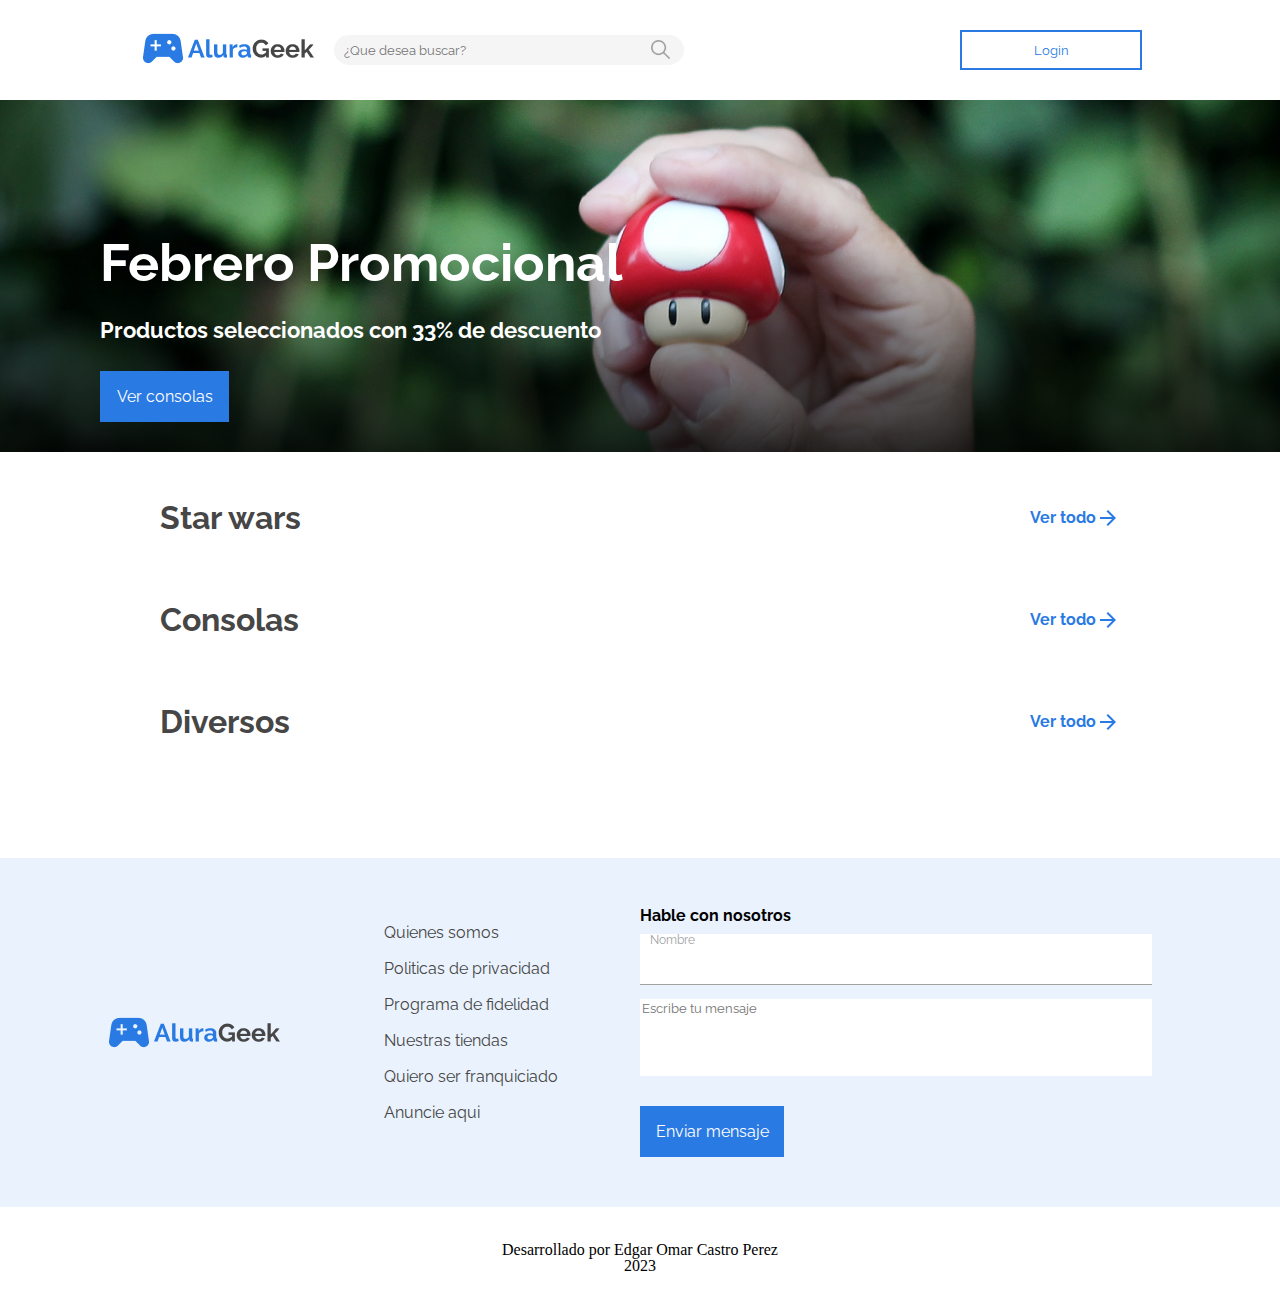
<file: index.html>
<!DOCTYPE html>
<html lang="es">
<head>
    <meta charset="UTF-8">
    <meta name="viewport" content="width=device-width, initial-scale=1.0">
    <title>AluraGeek</title>
    <link rel="icon" type="image/png" href="./assets/imgs/Logo.png">
    <link rel="stylesheet" href="./assets/css/reset.css">
    <link rel="stylesheet" href="./assets/css/header.css">
    <link rel="stylesheet" href="./assets/css/promocion.css">
    <link rel="stylesheet" href="./assets/css/productos.css">
    <link rel="stylesheet" href="./assets/css/nosotros.css">
    <link rel="preconnect" href="https://fonts.googleapis.com">
    <link rel="stylesheet" href="./assets/css/pie_de_pagina.css">
    <link rel="preconnect" href="https://fonts.gstatic.com" crossorigin>
    <link href="https://fonts.googleapis.com/css2?family=Raleway:wght@400;500;700&display=swap" rel="stylesheet">
</head>
<style>
    :root{
        --raleway: 'Raleway';
    }
    *{
    font-family: var(--raleway);
    }
</style>

<body>
    <header>
        <div class="divisor_header">
            <a href="index.html"><img src="./assets/imgs/Logo.png" alt="Logo de AluraGeek" class="logo"></a>
            <form class="formulario">
                <input type="text" placeholder="¿Que desea buscar?" class="input_header">
                <button type="submit" class="boton_submit"></button>
            </form>
        </div>
        <a href="./screens/login.html"><button class="login_button">Login</button></a>
    </header>
    <main>
        <section class="container_promocion">
            <div class="div_promocion">
                <p class="texto_promocional">Febrero Promocional</p>
                <p class="texto_promocional texto2">Productos seleccionados con 33% de descuento</p>
                <button class="boton_promocional">Ver consolas</button>
            </div>
        </section>
        <section class="container_produtos">
            <div class="div_encabezado">
                <p class="titulo">Star wars</p>
                <a href="#" class="a_ver_productos">Ver todo <img src="./assets/imgs/arrow_back.png" alt="flechita"></a>
            </div>
            <div class="div_productos">
                <ul class="ul_productos" data-starwars>
                </ul>
            </div>
            <div class="div_encabezado">
                <p class="titulo">Consolas</p>
                <a href="#" class="a_ver_productos">Ver todo <img src="./assets/imgs/arrow_back.png" alt="flechita"></a>
            </div>
            <div class="div_productos">
                <ul class="ul_productos" data-consolas>
                </ul>
            </div>
            <div class="div_encabezado">
                <p class="titulo">Diversos</p>
                <a href="#" class="a_ver_productos">Ver todo <img src="./assets/imgs/arrow_back.png" alt="flechita"></a>
            </div>
            <div class="div_productos">
                <ul class="ul_productos" data-diversos>
                </ul>
            </div>
        </section>
        <section class="container_nosotros">
            <div class="info_container info_logo">
                <img src="./assets/imgs/Logo.png" alt="Logo de AluraGeek">
            </div>
            <div class="info_container info_enlaces">
                <a href="#" class="a_nosotros">Quienes somos</a>
                <a href="#" class="a_nosotros">Politicas de privacidad</a>
                <a href="#" class="a_nosotros">Programa de fidelidad</a>
                <a href="#" class="a_nosotros">Nuestras tiendas</a>
                <a href="#" class="a_nosotros">Quiero ser franquiciado</a>
                <a href="#" class="a_nosotros">Anuncie aqui</a>

            </div>
            <div class="info_container info_inputs">
                <p>Hable con nosotros</p>
                <form class="form_container">
                    <div class="form_nombre">
                        <label for="nombre">Nombre</label>
                        <input type="text" name="nombre">
                    </div>
                    <input type="text" placeholder="Escribe tu mensaje" class="mensaje">
                    <button type="submit" class="boton_submit_nosotros">Enviar mensaje</button>
                </form>
            </div>
        </section>
    </main>
    <footer class="pie_pagina">
            <p>Desarrollado por Edgar Omar Castro Perez</p>
            <p>2023</p>
    </footer>
    <script src="./controllers/productos_inicio.js"></script>
</body>
</html>
</file>
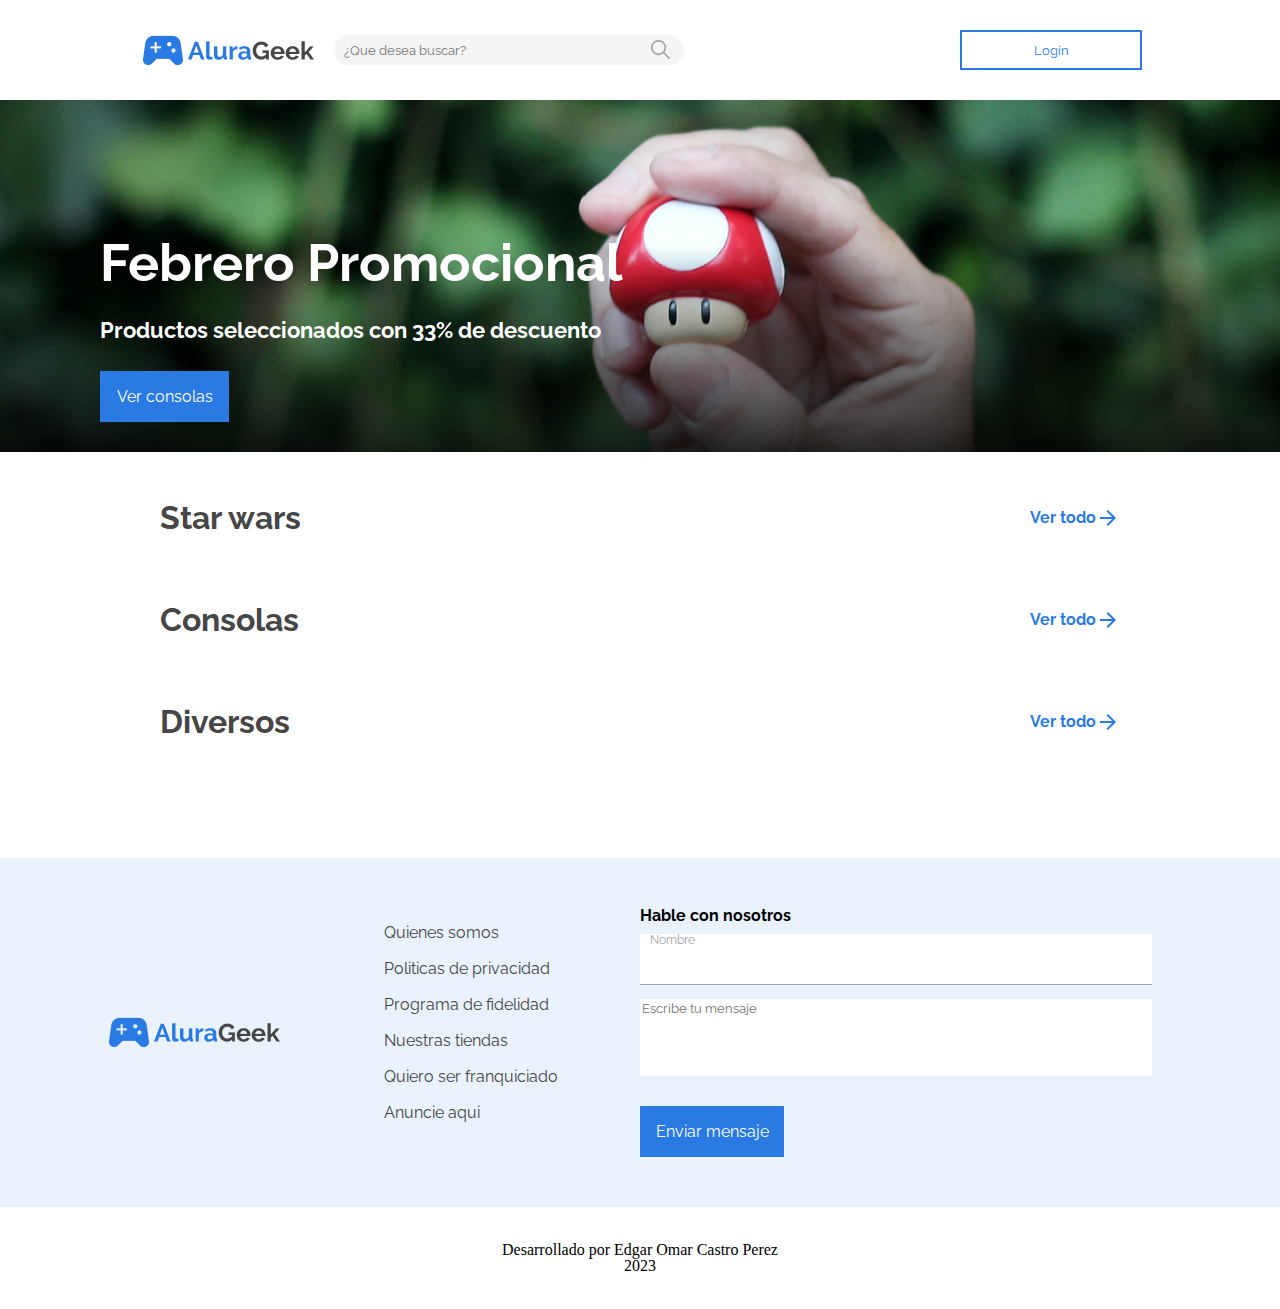
<file: screens/index.html>
<!DOCTYPE html>
<html lang="es">
<head>
    <meta charset="UTF-8">
    <meta name="viewport" content="width=device-width, initial-scale=1.0">
    <title>AluraGeek</title>
    <link rel="icon" type="image/png" href="../assets/imgs/Logo.png">
    <link rel="stylesheet" href="../assets/css/reset.css">
    <link rel="stylesheet" href="../assets/css/header.css">
    <link rel="stylesheet" href="../assets/css/promocion.css">
    <link rel="stylesheet" href="../assets/css/productos.css">
    <link rel="stylesheet" href="../assets/css/nosotros.css">
    <link rel="preconnect" href="https://fonts.googleapis.com">
    <link rel="stylesheet" href="../assets/css/pie_de_pagina.css">
    <link rel="preconnect" href="https://fonts.gstatic.com" crossorigin>
    <link href="https://fonts.googleapis.com/css2?family=Raleway:wght@400;500;700&display=swap" rel="stylesheet">
</head>
<style>
    :root{
        --raleway: 'Raleway';
    }
    *{
    font-family: var(--raleway);
    }
</style>

<body>
    <header>
        <div class="divisor_header">
            <img src="../assets/imgs/Logo.png" alt="Logo de AluraGeek" class="logo">
            <form class="formulario">
                <input type="text" placeholder="¿Que desea buscar?" class="input_header">
                <button type="submit" class="boton_submit"></button>
            </form>
        </div>
        <a href="login.html"><button class="login_button">Login</button></a>
    </header>
    <main>
        <section class="container_promocion">
            <div class="div_promocion">
                <p class="texto_promocional">Febrero Promocional</p>
                <p class="texto_promocional texto2">Productos seleccionados con 33% de descuento</p>
                <button class="boton_promocional">Ver consolas</button>
            </div>
        </section>
        <section class="container_produtos">
            <div class="div_encabezado">
                <p class="titulo">Star wars</p>
                <a href="#" class="a_ver_productos">Ver todo <img src="../assets/imgs/arrow_back.png" alt="flechita"></a>
            </div>
            <div class="div_productos">
                <ul class="ul_productos" data-starwars>
                </ul>
            </div>
            <div class="div_encabezado">
                <p class="titulo">Consolas</p>
                <a href="#" class="a_ver_productos">Ver todo <img src="../assets/imgs/arrow_back.png" alt="flechita"></a>
            </div>
            <div class="div_productos">
                <ul class="ul_productos" data-consolas>
                </ul>
            </div>
            <div class="div_encabezado">
                <p class="titulo">Diversos</p>
                <a href="#" class="a_ver_productos">Ver todo <img src="../assets/imgs/arrow_back.png" alt="flechita"></a>
            </div>
            <div class="div_productos">
                <ul class="ul_productos" data-diversos>
                </ul>
            </div>
        </section>
        <section class="container_nosotros">
            <div class="info_container info_logo">
                <img src="../assets/imgs/Logo.png" alt="Logo de AluraGeek">
            </div>
            <div class="info_container info_enlaces">
                <a href="#" class="a_nosotros">Quienes somos</a>
                <a href="#" class="a_nosotros">Politicas de privacidad</a>
                <a href="#" class="a_nosotros">Programa de fidelidad</a>
                <a href="#" class="a_nosotros">Nuestras tiendas</a>
                <a href="#" class="a_nosotros">Quiero ser franquiciado</a>
                <a href="#" class="a_nosotros">Anuncie aqui</a>

            </div>
            <div class="info_container info_inputs">
                <p>Hable con nosotros</p>
                <form class="form_container">
                    <div class="form_nombre">
                        <label for="nombre">Nombre</label>
                        <input type="text" name="nombre">
                    </div>
                    <input type="text" placeholder="Escribe tu mensaje" class="mensaje">
                    <button type="submit" class="boton_submit_nosotros">Enviar mensaje</button>
                </form>
            </div>
        </section>
    </main>
    <footer class="pie_pagina">
            <p>Desarrollado por Edgar Omar Castro Perez</p>
            <p>2023</p>
    </footer>
    <script src="../controllers/productos_inicio.js"></script>
</body>
</html>
</file>
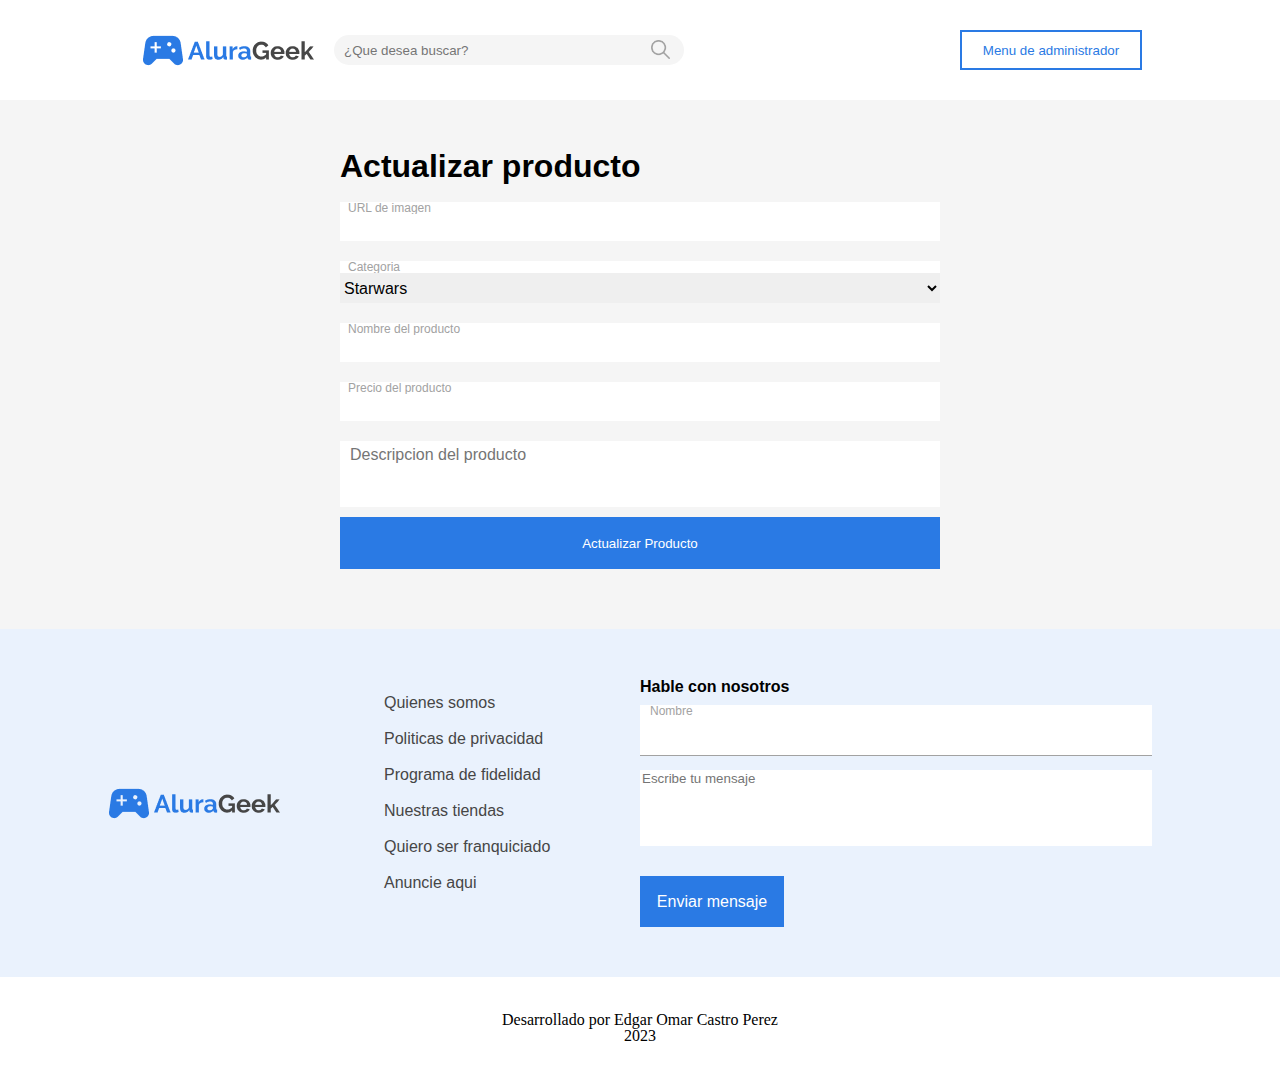
<file: screens/editar_producto.html>
<!DOCTYPE html>
<html lang="en">
<head>
    <meta charset="UTF-8">
    <meta name="viewport" content="width=device-width, initial-scale=1.0">
    <title>Nuevo Producto</title>
    <link rel="stylesheet" href="../assets/css/reset.css">
    <link rel="stylesheet" href="../assets/css/nosotros.css">
    <link rel="stylesheet" href="../assets/css/header.css">
    <link rel="stylesheet" href="../assets/css/pie_de_pagina.css">
    <link rel="stylesheet" href="../assets/css/nuevo_producto.css">
</head>
<style>
    *{
        font-family: 'Raleway', sans-serif;
    }
</style>
<body>
    <header>
        <div class="divisor_header">
            <img src="../assets/imgs/Logo.png" alt="Logo de AluraGeek" class="logo">
            <form class="formulario">
                <input type="text" placeholder="¿Que desea buscar?" class="input_header">
                <button type="submit" class="boton_submit"></button>
            </form>
        </div>
        <a href="productos.html"><button class="login_button">Menu de administrador</button></a>
    </header>
    <main>
        <section class="container_nuevo_producto">
            <div class="form_container_crear">
                <p class="text_agregar">Actualizar producto</p>
                <form class="form_nuevo_producto" data-form>
                    <div class="input_nuevo_container">
                        <label for="url">URL de imagen</label>
                        <input type="text" name="url" class="input_text" data-url>
                    </div>
                    <div class="input_nuevo_container">
                        <label for="categoria">Categoria</label>
                        <select name="categoria" class="option_container" data-opcion>
                            <option value="starwars">Starwars</option>
                            <option value="consolas">Consolas</option>
                            <option value="diversos">Diversos</option>
                        </select>
                    </div>
                    <div class="input_nuevo_container">
                        <label for="Nombre">Nombre del producto</label>
                        <input type="text" name="Nombre" class="input_text" data-nombre>
                    </div>
                    <div class="input_nuevo_container">
                        <label for="precio">Precio del producto</label>
                        <input type="text" name="precio" class="input_text precio" data-precio>
                    </div>
                    <div class="input_nuevo_container">
                        <input type="text" name="descripcion" placeholder="Descripcion del producto" class="input_text descripcion" data-descripcion>
                    </div>
                    <button type="submit" class="button_submit">Actualizar Producto</button>
                </form>
            </div>

        </section>
        <section class="container_nosotros">
            <div class="info_container info_logo">
                <img src="../assets/imgs/Logo.png" alt="Logo de AluraGeek">
            </div>
            <div class="info_container info_enlaces">
                <a href="#" class="a_nosotros">Quienes somos</a>
                <a href="#" class="a_nosotros">Politicas de privacidad</a>
                <a href="#" class="a_nosotros">Programa de fidelidad</a>
                <a href="#" class="a_nosotros">Nuestras tiendas</a>
                <a href="#" class="a_nosotros">Quiero ser franquiciado</a>
                <a href="#" class="a_nosotros">Anuncie aqui</a>
            </div>
            <div class="info_container info_inputs">
                <p>Hable con nosotros</p>
                <form class="form_container">
                    <div class="form_nombre">
                        <label for="nombre">Nombre</label>
                        <input type="text" name="nombre">
                    </div>
                    <input type="text" placeholder="Escribe tu mensaje" class="mensaje">
                    <button type="submit" class="boton_submit_nosotros">Enviar mensaje</button>
                </form>
            </div>
        </section>
    </main>
    <footer class="pie_pagina">
        <p>Desarrollado por Edgar Omar Castro Perez</p>
        <p>2023</p>
    </footer>
<script type="module" src="../controllers/actualizar_producto.js"></script>
</body>
</html>
</file>
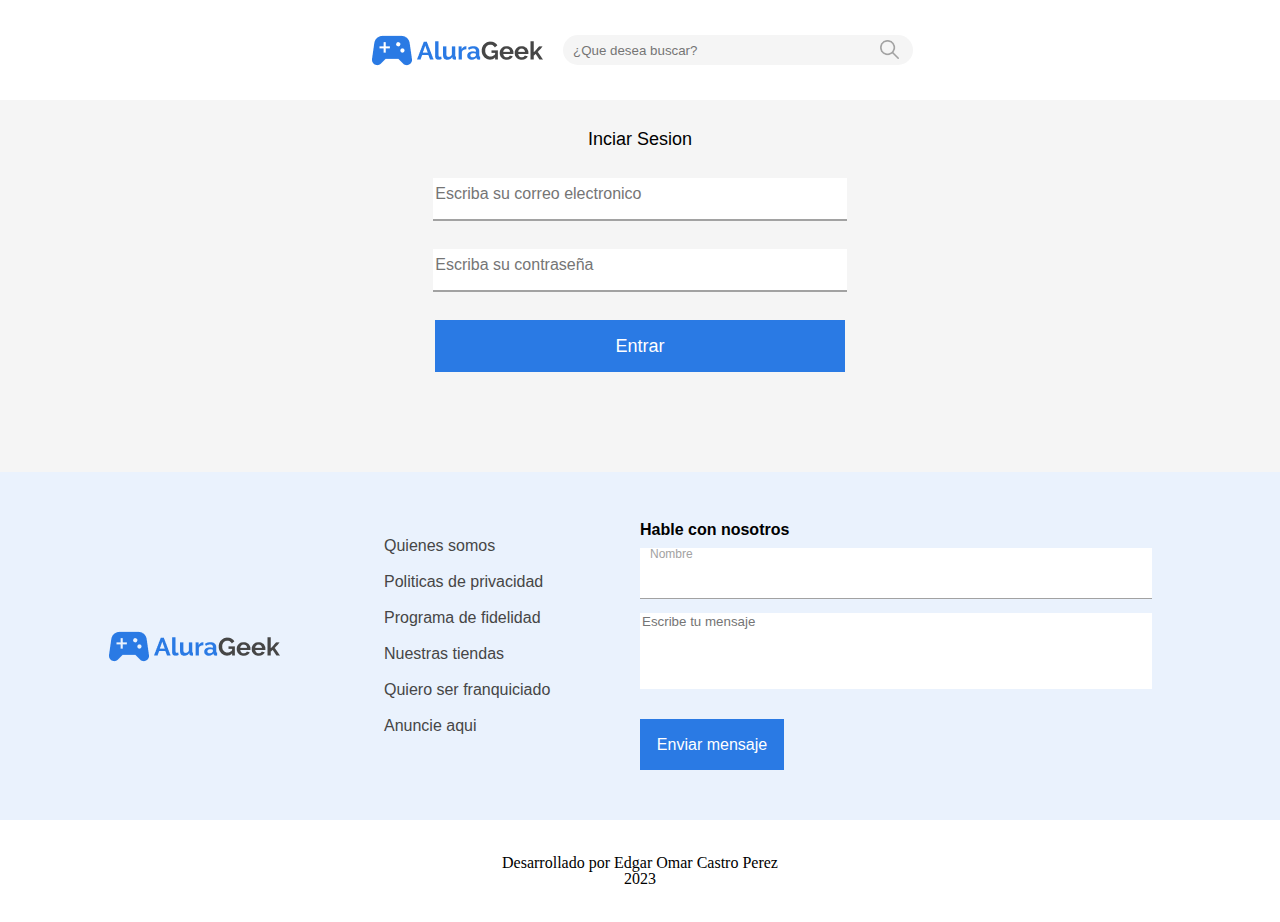
<file: screens/login.html>
<!DOCTYPE html>
<html lang="en">
<head>
    <meta charset="UTF-8">
    <meta name="viewport" content="width=device-width, initial-scale=1.0">
    <title>Login</title>
    <link rel="icon" type="image/png" href="../assets/imgs/Logo.png">
    <link rel="stylesheet" href="../assets/css/reset.css">
    <link rel="stylesheet" href="../assets/css/login.css">
    <link rel="stylesheet" href="../assets/css/header.css">
    <link rel="stylesheet" href="../assets/css/nosotros.css">
    <link rel="stylesheet" href="../assets/css/pie_de_pagina.css">
</head>
<style>
    *{
    font-family: 'Raleway', sans-serif;
    }
</style>
<body>
    <header>
        <div class="divisor_header">
            <img src="../assets/imgs/Logo.png" alt="Logo de AluraGeek" class="logo">
            <form class="formulario">
                <input type="text" placeholder="¿Que desea buscar?" class="input_header">
                <button type="submit" class="boton_submit"></button>
            </form>
        </div>
    </header>
    <main>
        <section class="login_container">
            <form class="login_inputs" data-login>
                <p class="texto_login">Inciar Sesion</p>
                <input type="email" class="input_login" placeholder="Escriba su correo electronico" id="correo" autocomplete="off">
                <input type="password" class="input_login" placeholder="Escriba su contraseña" id="password" autocomplete="off">
                <button type="submit" class="boton_login">Entrar</button>
            </form>
        </section>
        <section class="container_nosotros">
            <div class="info_container info_logo">
                <img src="../assets/imgs/Logo.png" alt="Logo de AluraGeek">
            </div>
            <div class="info_container info_enlaces">
                <a href="#" class="a_nosotros">Quienes somos</a>
                <a href="#" class="a_nosotros">Politicas de privacidad</a>
                <a href="#" class="a_nosotros">Programa de fidelidad</a>
                <a href="#" class="a_nosotros">Nuestras tiendas</a>
                <a href="#" class="a_nosotros">Quiero ser franquiciado</a>
                <a href="#" class="a_nosotros">Anuncie aqui</a> 
            </div>
            <div class="info_container info_inputs">
                <p>Hable con nosotros</p>
                <form class="form_container">
                    <div class="form_nombre">
                        <label for="nombre">Nombre</label>
                        <input type="text" name="nombre" autocomplete="off">
                    </div>
                    <input type="text" placeholder="Escribe tu mensaje" class="mensaje">
                    <button type="submit" class="boton_submit_nosotros">Enviar mensaje</button>
                </form>
            </div>
        </section>
    </main>
    <footer class="pie_pagina">
            <p>Desarrollado por Edgar Omar Castro Perez</p>
            <p>2023</p>
    </footer>
    <script src="../controllers/login.js"></script>
</body>
</html>
</file>
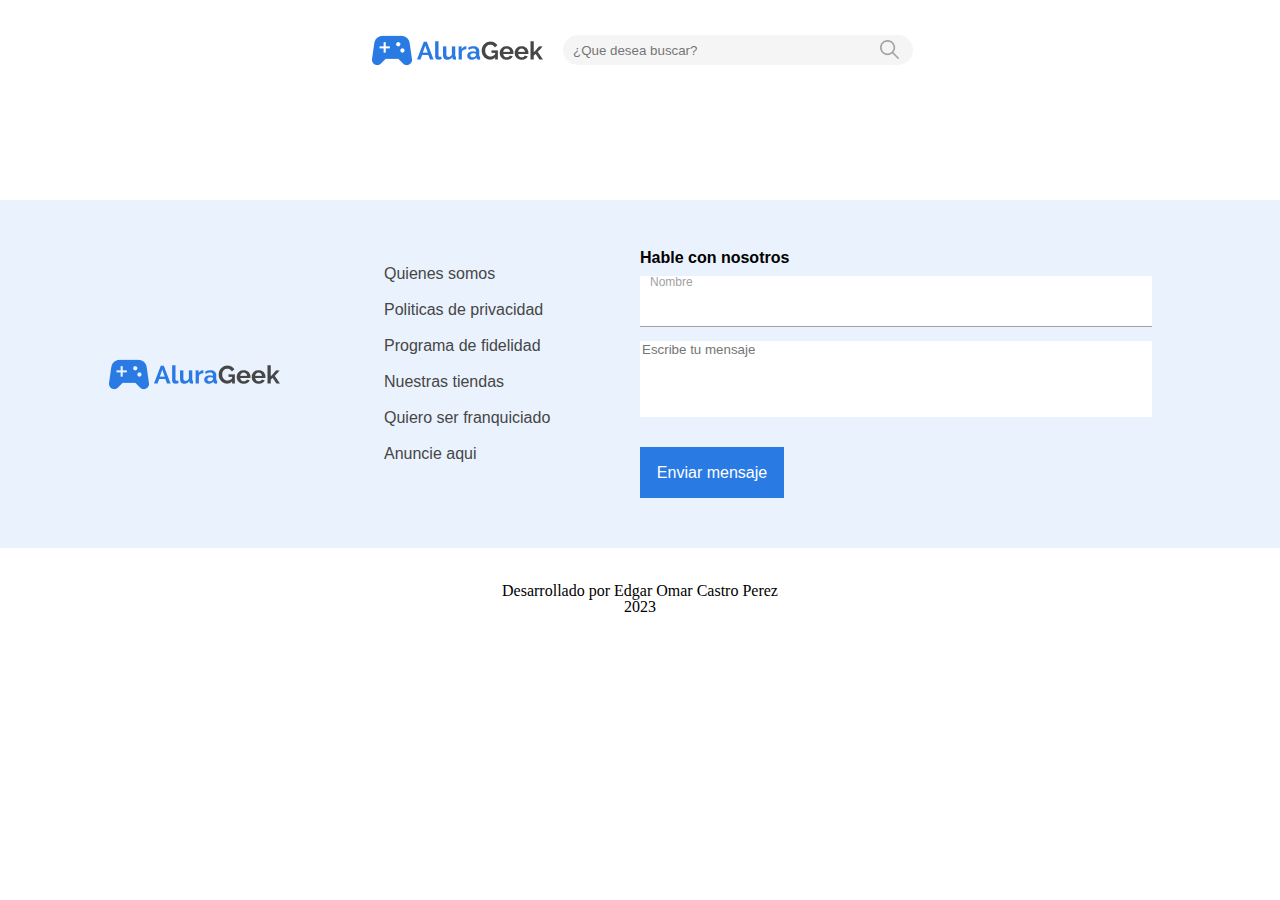
<file: screens/producto.html>
<!DOCTYPE html>
<html lang="en">
<head>
    <meta charset="UTF-8">
    <meta name="viewport" content="width=device-width, initial-scale=1.0">
    <title>AluraGeek</title>
    <link rel="icon" type="image/png" href="../assets/imgs/Logo.png">
    <link rel="stylesheet" href="../assets/css/reset.css">
    <link rel="stylesheet" href="../assets/css/header.css">
    <link rel="stylesheet" href="../assets/css/nosotros.css">
    <link rel="stylesheet" href="../assets/css/producto.css">
    <link rel="stylesheet" href="../assets/css/pie_de_pagina.css">
    <link rel="preconnect" href="https://fonts.gstatic.com" crossorigin>
    <link href="https://fonts.googleapis.com/css2?family=Raleway:wght@400;500;700&display=swap" rel="stylesheet">

</head>
<style>
    *{
        font-family: 'Raleeway', sans-serif;
    }
</style>
<body>
    <header>
        <div class="divisor_header">
            <img src="../assets/imgs/Logo.png" alt="Logo de AluraGeek" class="logo">
            <form class="formulario">
                <input type="text" placeholder="¿Que desea buscar?" class="input_header">
                <button type="submit" class="boton_submit"></button>
            </form>
        </div>
    </header>
    <main>
        <section class="producto_container" data-producto>
            
        </section>
        <section class="container_nosotros">
            <div class="info_container info_logo">
                <img src="../assets/imgs/Logo.png" alt="Logo de AluraGeek">
            </div>
            <div class="info_container info_enlaces">
                <a href="#" class="a_nosotros">Quienes somos</a>
                <a href="#" class="a_nosotros">Politicas de privacidad</a>
                <a href="#" class="a_nosotros">Programa de fidelidad</a>
                <a href="#" class="a_nosotros">Nuestras tiendas</a>
                <a href="#" class="a_nosotros">Quiero ser franquiciado</a>
                <a href="#" class="a_nosotros">Anuncie aqui</a>
            </div>
            <div class="info_container info_inputs">
                <p>Hable con nosotros</p>
                <form class="form_container">
                    <div class="form_nombre">
                        <label for="nombre">Nombre</label>
                        <input type="text" name="nombre">
                    </div>
                    <input type="text" placeholder="Escribe tu mensaje" class="mensaje">
                    <button type="submit" class="boton_submit_nosotros">Enviar mensaje</button>
                </form>
            </div>
        </section>
    </main>
    <footer class="pie_pagina">
        <p>Desarrollado por Edgar Omar Castro Perez</p>
        <p>2023</p>
    </footer>
    <script type="module" src="../controllers/producto_solo.js"></script>
</body>
</html>
</file>
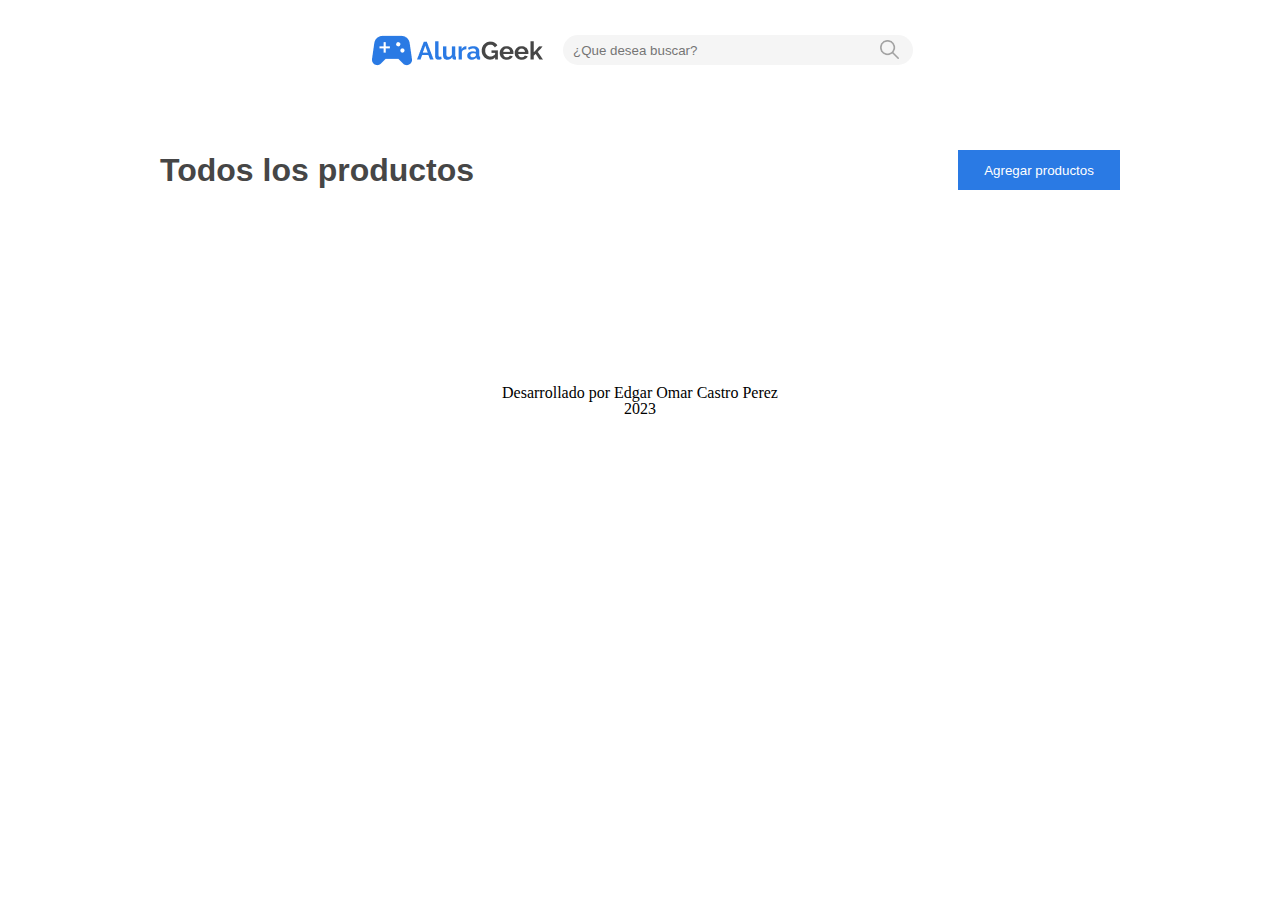
<file: screens/productos.html>
<!DOCTYPE html>
<html lang="es">
<head>
    <meta charset="UTF-8">
    <meta name="viewport" content="width=device-width, initial-scale=1.0">
    <title>Productos</title>
    <link rel="icon" type="image/png" href="../assets/imgs/Logo.png">
    <link rel="stylesheet" href="../assets/css/reset.css">
    <link rel="stylesheet" href="../assets/css/header.css">
    <link rel="stylesheet" href="../assets/css/productos_all.css">
    <link rel="stylesheet" href="../assets/css/pie_de_pagina.css">
</head>
<style>
    *{
        font-family: 'Raleway', sans-serif;
    }
</style>
<body>
    <header>
        <div class="divisor_header">
            <img src="../assets/imgs/Logo.png" alt="Logo de AluraGeek" class="logo">
            <form class="formulario">
                <input type="text" placeholder="¿Que desea buscar?" class="input_header">
                <button type="submit" class="boton_submit"></button>
            </form>
        </div>
    </header>
    <main>
        <section class="container_produtos">
            <div class="div_encabezado">
                <p class="titulo">Todos los productos</p>
                <a href="nuevo_produto.html" class="a_ver_productos"><button class="boton_agregar">Agregar productos</button></a>
            </div>
            <div class="div_productos">
                <ul class="ul_productos"  data-consolas data-starwars data-diversos>
                </ul>
        </section>
    </main>
    <footer class="pie_pagina">
        <p>Desarrollado por Edgar Omar Castro Perez</p>
        <p>2023</p>
    </footer>
    <script type="module" src="../controllers/productos.js"></script>
</body>
</html>
</file>
<file: assets/css/header.css>
header{
    display: flex;
    justify-content: space-around;
    align-items: center;
    height: 100px;
    width: 100%;
}
.divisor_header{
    display: flex;
    align-items: center;
    justify-content: space-around;
}
.formulario{
    width: 350px;
    display: flex;
    align-items: center;
    justify-content: center;
    background-color: #F5F5F5;
    border-radius: 15px;
}
.logo{
    margin-right: 20px;
    cursor: pointer;
}
.boton_submit{
    height: 30px;
    width: 30px;
    background: none;
    background-size: 1.2rem;
    background-image: url("../imgs/lupa.png");
    background-repeat: no-repeat;
    background-position: 50%;
    border: 0px solid transparent;
    cursor: pointer;
    
}
.input_header{
    height: 24px;
    width: 300px;
    border: 0px solid transparent;
    background-color: transparent;
    border-radius: 15px;
}
.input_header:focus{
    border: 0px solid transparent;
    outline: transparent;
}
.login_button{
    height: 40px;
    width: 182px;
    color: #2A7AE4;
    border: 2px solid #2A7AE4;
    background: none transparent;
    cursor: pointer;
}
</file>
<file: assets/css/promocion.css>
.container_promocion{
    width: 100%;
    height: 352px;
    background: url("../imgs/banner.png");  
    display: flex;
    align-items:flex-start;  
    flex-direction: column;
    justify-content: end;
}
.texto_promocional{
    font-weight: 700;
    color: white;
    font-size: 52px;
    padding-bottom: 30px;
}
.div_promocion{
    padding-left: 100px;
}
.texto2{
    font-size: 22px;
}
.boton_promocional{
    width: 129px;
    height: 51px;
    background-color: #2A7AE4;
    color: white;
    font-size: 16px;
    border: 0px solid transparent;
    margin-bottom: 30px;
}
</file>
<file: assets/css/productos.css>
.container_produtos{
    width: 100%;
    display: flex;
    align-items: center;
    justify-content: center;
    flex-direction: column;
    margin-bottom: 100px;
}
.a_ver_productos{
    font-size: 16px;
    font-weight: bold;
    color: #2A7AE4;
    text-decoration: none;
    display: flex;
    align-items: center;
}
.titulo{
    font-size: 32px;
    font-weight: bold;
    color: #464646;
}
.div_encabezado{
    width: 75%;
    display: flex;
    align-items: center;
    justify-content: space-between;
    margin: 50px 0px 20px 0px;
}
.ul_productos{
    width: 80%;
    display: flex;
    flex-wrap: wrap;
    justify-content: start;
}
.ul_productos li{
    width: 16%;
    margin-bottom: 20px;
    margin-left: 5px;
}
.nombre_producto{
    font-size: 14px;
    margin-bottom: 5px;
}
.precio{
    font-size: 16px;
    font-weight: bold;
    margin-bottom: 5px;
}
.imagen_producto{
    width: 100%;
}
.div_productos{
    display: flex;
    justify-content: center;
    align-items: center;
    width: 90%;
}
</file>
<file: assets/css/nosotros.css>
.container_nosotros{
    width: 100%;
    background-color: #EAF2FD;
    display: flex;
    padding-bottom: 50px;
}
.info_container{
    display: flex;
    justify-content: center;
    text-align: start;
    align-items: self-start;
    flex-direction: column;
    margin-top: 50px;
}
.info_logo{
    width: 30%;
    display: flex;
    align-items: center;
    justify-content: center;
}
.info_enlaces{
    width: 20%;
}
.info_inputs{
    width: 50%;
}
.a_nosotros{
    color: #464646;
    text-decoration: none;
    margin-bottom: 20px;
    font-size: 16px;
    font-weight: medium;
}
.form_container{
    display: flex;
    flex-direction: column;
    width: 80%;
}
.form_container input{
    border: none;
    outline: transparent;
}
.form_nombre{
    height: 50px;
    display: flex;
    flex-direction: column;
    margin-top: 10px;
    background-color: white;
    margin-bottom: 15px;
    box-shadow: 0px 1px 0px 0px #A2A2A2;
}
.info_container p{
    font-size: 16px;
    font-weight: bold;
}
.form_nombre label{
    color: #A2A2A2;
    font-size: 12px;
    padding-left: 10px;
}
.form_nombre input{
    height: 30px;
    display: flex;
    align-items: center;
}
.mensaje{
    padding-bottom: 60px;
    text-align:justify;
    margin-bottom: 30px;
}
.boton_submit_nosotros{
    width: 144px;
    height: 51px;
    background-color: #2A7AE4;
    color: white;
    font-size: 16px;
    border: 0px solid transparent;
}
</file>
<file: assets/css/pie_de_pagina.css>
.pie_pagina{
    height: 102px;
    width: 100%;
    display: flex;
    justify-content: center;
    align-items: center;
    flex-direction: column;
    font-size: 16px;
    font-weight: medium;
}
</file>
<file: assets/css/nuevo_producto.css>
.container_nuevo_producto{
    display: flex;
    justify-content: center;
    width: 100%;
    background-color: #F5F5F5;
}
.form_container_crear{
    width: 600px;
    display: flex;
    justify-content: center;
    flex-direction: column;
    margin: 50px 0;
}
.form_nuevo_producto{
    display: flex;
    flex-direction: column;
    margin: 10px 0;
}
.text_agregar{
    font-size: 32px;
    font-weight: bold;
}
.input_nuevo_container{
    margin: 10px 0;
    display: flex;
    flex-direction: column;
    background-color: white;
    color: #A2A2A2;
    font-size: 12px;
}
.input_nuevo_container label{
    margin-left: 8px;
}
.descripcion{
    padding-bottom: 40px;
}
.input_text{
    border: none;
    height: 25px;
    font-size: 16px;
    font-weight: regular;
    margin-left: 8px;
    font-family: 'Raleway', sans-serif;
}
.input_text:focus{
    outline: none;
}
.option_container{
    font-size: 16px;
    height: 30px;
    border: none;
    outline: none;
}
.option_container:focus{
    outline: none;
}
option{
    background-color: white;
}
.button_submit{
    width: 100%;
    color: white;
    background-color: #2A7AE4;
    height: 52px;
    border: none;
}
</file>
<file: assets/css/login.css>
.login_container{
    width: 100%;
    display: flex;
    align-items: center;
    justify-content: center;
    background-color: #F5F5F5 ;
    padding-bottom: 100px;
}
.login_inputs{
    display: flex;
    flex-direction: column;
    align-items: center;
    width: 40%;
}
.texto_login{
    font-size: 18px;
    margin: 30px 0px;
}
.input_login{
    font-size: 16px;
    height: 30px;
    width: 80%;
    margin-bottom: 30px;
    border: none;
    box-shadow: 0 2px 0 0 #A2A2A2 ;
    padding-bottom: 10px;
}
.input_login:focus, .boton_login::selection{
    outline: transparent;
}
.boton_login{
    font-size: 18px;
    font-weight: 500;
    width: 80%;
    height: 52px;
    background-color: #2A7AE4;
    color: white;
    border: none;
}
</file>
<file: assets/css/producto.css>
.producto_container{
    width: 100%;
    display: flex;
    justify-content: center;
    margin: 50px 0;
}
.img_producto{
    height: 403px;
    margin-right: 10px;
}
.producto{
    display: flex;
    width: 70%;
    justify-content: center;
    align-items: center;
    color: #464646;
}   
.nombre_producto{
    font-size: 52px;
    font-weight: medium;
    padding-bottom: 30px;
}
.precio{
    font-size: 16px;
    font-weight: bold;
}
.descripcion{
    font-size: 16px;
    font-weight: medium;
}
</file>
<file: assets/css/productos_all.css>
.boton_agregar{
    width: 162px;
    height: 40px;
    background-color: #2A7AE4;
    color: white;
    border: none;
}
.container_produtos{
    width: 100%;
    display: flex;
    align-items: center;
    justify-content: center;
    flex-direction: column;
    margin-bottom: 100px;
}
.a_ver_productos{
    font-size: 16px;
    font-weight: bold;
    color: #2A7AE4;
    text-decoration: none;
    display: flex;
    align-items: center;
}
.titulo{
    font-size: 32px;
    font-weight: bold;
    color: #464646;
}
.div_encabezado{
    width: 75%;
    display: flex;
    align-items: center;
    justify-content: space-between;
    margin: 50px 0px 20px 0px;
}
.ul_productos{
    width: 80%;
    display: flex;
    flex-wrap: wrap;
    justify-content:start;
}
.ul_productos li{
    width: 20%;
    margin-bottom: 20px;
}
.nombre_producto{
    font-size: 14px;
    margin-bottom: 5px;
}
.precio{
    font-size: 16px;
    font-weight: bold;
    margin-bottom: 5px;
}
.imagen_producto{
    height: 150px;
}
.div_productos{
    display: flex;
    justify-content: center;
    align-items: center;
    width: 80%;
    margin: 20px 0;
}
.div_botones{
    display: flex;
    position: relative;
    top: -150px;
    left: 100px;
    background-color: none;
}
.boton_editar{
    height: 24px;
    width: 24px;
    background: none;
    background-image: url("../imgs/lapiz.png");
    background-size: cover;
    border: none;
    cursor: pointer;
}
.boton_eliminar{
    height: 24px;
    width: 24px;
    background: none;
    background-image: url("../imgs/eliminar.png");
    background-size: cover;
    border: none;
    cursor: pointer;
}
</file>
